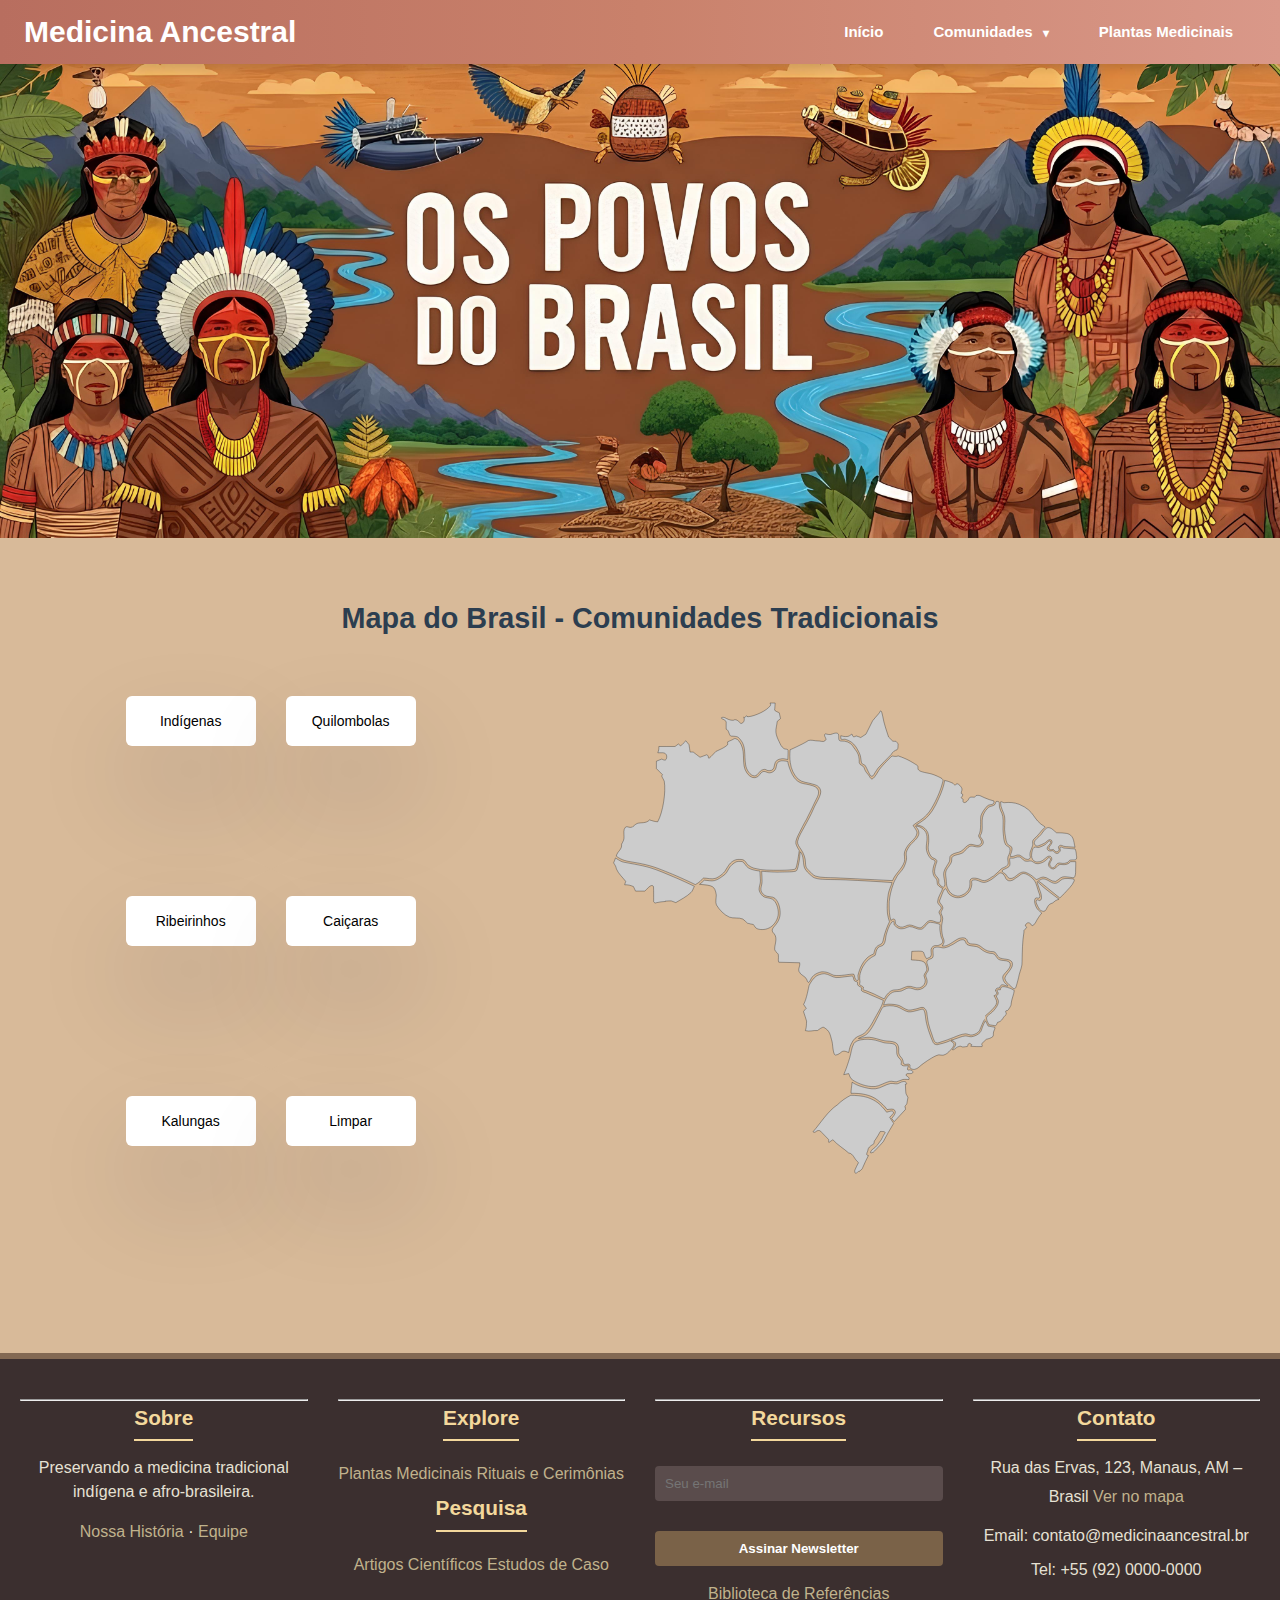
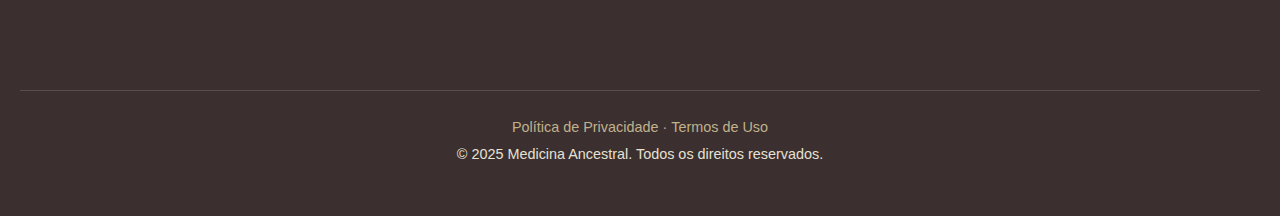
<file: index.html>
<!DOCTYPE html>
<html lang="pt-br">
<head>
    <meta charset="UTF-8">
    <meta name="viewport" content="width=device-width, initial-scale=1.0">
    <title>Brasil - Povos Originários</title>
    <link rel="stylesheet" href="header.css">
    <link rel="stylesheet" href="style.css">
    <link rel="stylesheet" href="footer.css">
    <link rel="stylesheet" href="card.css">
    <link rel="stylesheet" href="https://cdn.jsdelivr.net/npm/bootstrap-icons@1.10.5/font/bootstrap-icons.css" />
    <link href="https://unpkg.com/aos@2.3.1/dist/aos.css" rel="stylesheet" />
    <link rel="shortcut icon" type="imagex/png" href="https://cdn-icons-png.flaticon.com/512/4087/4087516.png">
</head>
<body>

   <div class="ma-container">
  <header class="ma-header">
    <div class="ma-header__logo">
      <a href="index.html">Medicina Ancestral</a>
    </div>
    <nav class="ma-header__nav" id="ma-nav">
      <ul class="ma-header__nav-list">
        <li class="ma-header__nav-item"><a href="index.html">Início</a></li>
        <li class="ma-header__nav-item ma-header__nav-item--dropdown">
          <a href="#">Comunidades <span class="dropdown-icon">▾</span></a>
          <ul class="ma-header__dropdown-menu">
            <li><a href="teste-biologia/indigenas.html">Indígenas</a></li>
            <li><a href="teste-biologia/quilombolas.html">Quilombolas</a></li>
            <li><a href="teste-biologia/ribeirinhos.html">Ribeirinhos</a></li>
            <li><a href="teste-biologia/caiçara.html">Caiçaras</a></li>
            <li><a href="teste-biologia/kalungas.html">Kalungas</a></li>
          </ul>
        </li>
        <li class="ma-header__nav-item"><a href="/teste-biologia/plantas.html">Plantas Medicinais</a></li>
      </ul>
    </nav>
    <div class="ma-header__menu-toggle" id="ma-menu-toggle">☰</div>
  </header>
</div>

  <img src="bannerIMG3.jpeg" class="banner">

  <h1 class="titulo">Mapa do Brasil - Comunidades Tradicionais</h1>
  
  <section class="mapaBtn">
  
        <div class="btns">
          <button id="indigenaButton" class="selectButton" onclick="mostrarGrupo('indigena'), mudarFundo('indigena')">Indígenas</button>
          <button id="quilombolaButton" class="selectButton" onclick="mostrarGrupo('quilombola'), mudarFundo('quilombola')">Quilombolas</button>
          <button id="ribeirinhoButton" class="selectButton" onclick="mostrarGrupo('ribeirinho'), mudarFundo('ribeirinho')">Ribeirinhos</button>
          <button id="caicaraButton" class="selectButton" onclick="mostrarGrupo('caicara'), mudarFundo('caicara')">Caiçaras</button>
          <button id="kalungaButton" class="selectButton" onclick="mostrarGrupo('kalunga'), mudarFundo('kalunga')">Kalungas</button>
          <button id='limparButton' class="selectButton" onclick="recarregar('')">Limpar</button>
        </div>
  
          <!-- SVG do mapa real do Brasil -->
        <div id="mapa" class="mapa">
          <!-- Inserido diretamente do arquivo SVG (resumido aqui) -->
          <svg id="map" class="mapaSvg" xmlns="http://www.w3.org/2000/svg" width="1vw" height="1vh" viewbox="0 0 612 639">
            <g class="model-green">
              <!-- Exemplo com alguns estados (podemos adicionar todos depois) -->
              <a id="ac"> <path id="shape_ac" class="shape" d="m 51.426219,196.79147 c 2.043929,-0.0388 4.14835,-0.49209 6.153797,-0.26733 1.482067,0.55578 2.964135,1.11155 4.446203,1.66733 5.072314,-3.11365 10.501235,-5.75058 14.855078,-9.89121 1.690821,-1.60802 1.97387,-3.30296 3.354026,-6.13945 -9.693274,-4.60021 -13.216466,-6.23665 -19.949124,-9.07072 -7.886313,-3.31969 -15.728343,-6.85138 -23.931454,-9.28515 -8.485762,-2.51763 -22.593742,-4.68461 -25.98872,-5.45031 -2.8288599,-0.63802 -7.6460086,-4.07413 -7.6460086,-4.07413 -0.3975961,1.44846 -1.0037821,2.77385 -1.88621717,4.85922 1.50689257,2.19103 2.35347917,3.56816 2.78304527,5.95956 2.0106518,4.76245 6.0400075,8.14457 9.1093745,12.19219 -0.333333,1.13333 -0.666667,2.26667 -1,3.4 3.015066,-0.21103 5.981946,0.51921 8.7,1.8 0.666667,1.46667 1.333333,2.93333 2,4.4 3.066667,0 6.133333,0 9.2,0 2.2,-2.33333 3.346435,-3.64775 5.122246,-4.90651 1.775811,-1.25876 3.316434,-0.32138 3.354608,0.8299 0.158245,4.77248 0.123146,9.11744 0.123146,14.47661 0.680577,1.18446 1.579142,1.6591 2.840434,0.95261 2.794245,-0.71452 5.693869,-0.91583 8.559566,-1.15261 l -0.104798,-0.1572 z"></path></a>
              <a id="al"> <path id="shape_al" class="shape" d="m 453.46387,177.17818 c 0.29049,-0.78832 0.95205,-1.88642 -1.08674,-2.2741 -1.84328,-0.19775 -7.57404,-1.02914 -10.51605,0.28446 -1.68548,0.75255 -2.34466,2.27573 -4.10208,3.09228 -4.41746,3.01846 -8.11775,-1.68491 -12.32575,-3.00427 -1.23213,-0.35909 -2.95429,-0.58741 -4.0963,0 -1.51768,0.78064 -1.81516,0.71019 -2.84926,1.57671 5.65758,4.10096 10.23737,8.17407 15.37059,12.24282 1.89201,1.49966 3.79987,3.17707 5.6867,4.48548 1.39908,-1.39976 3.19423,-3.10758 4.59331,-4.50733 3.16784,-3.85441 7.67462,-7.41578 9.32558,-11.89605 z"></path></a>
              <a id="ap"> <path id="shape_ap" class="shape" d="m 260.769,66.023156 c 3.8349,-4.788158 8.79324,-8.576249 12.7991,-13.224205 1.75034,-2.886256 3.43676,-4.132595 5.93865,-4.863527 1.36048,-1.366469 0.7359,-3.785632 1.10386,-5.678447 -0.76366,-0.838347 -1.35457,-2.029861 -2.22664,-2.646575 -0.99259,-0.08879 -2.12712,0.169001 -3.03839,-0.118352 -1.30495,-1.404354 -2.86845,-2.614797 -4.1339,-4.011836 -2.15241,-6.618271 -4.5275,-13.195742 -5.71384,-20.074944 -1.99173,-9.307097 -2.15055,-5.084229 -4.23803,-2.694703 -1.89331,2.261054 -3.97742,4.394485 -5.75197,6.734975 -2.17919,4.369109 -4.35839,8.738218 -6.53758,13.107327 -1.71492,1.11744 -3.42985,2.234883 -5.14477,3.352328 -1.4828,-0.470312 -2.96182,-1.251763 -4.44692,-1.533208 -4.79877,2.860083 -3.39481,-3.099681 -4.61322,-1.645561 -0.83557,0.646548 -3.16443,2.417752 -4.33214,2.171548 -2.60394,0.20477 -3.7511,-0.08068 -6.2436,-0.757161 -3.3e-4,1.040982 -0.36041,4.077489 1.15977,3.597984 1.14715,0.14345 2.47104,-0.492629 3.62131,0.0082 3.61471,1.043297 7.56377,3.356319 10.11497,7.322839 4.58458,7.718114 4.36102,8.17007 5.13813,13.923417 0.58204,4.309185 2.91437,2.859459 4.04981,4.539599 1.2544,1.856164 1.73521,3.698395 2.9847,6.021742 1.82746,3.202236 1.66695,4.37289 3.5547,4.410115 1.50738,0.02972 2.06302,-2.206341 2.97507,-3.406861 1.09428,-1.440386 1.85013,-3.122803 2.98093,-4.534694 z"></path></a>
              <a id="am"> <path id="shape_am" class="shape" d="m 85.966736,177.23229 c 1.199049,-0.9651 2.097067,-2.7261 3.353172,-3.17466 3.305207,-0.0661 7.758246,1.47554 11.389492,0.36112 3.70782,-1.13792 8.53877,-5.42599 9.4207,-6.82904 4.38755,-6.98014 5.02799,-8.65162 9.23711,-10.85562 2.40622,-1.25995 4.63756,-1.09996 8.10852,-0.80503 2.67991,0.22772 3.89841,4.02839 5.84072,5.56689 1.59248,1.2614 3.45147,2.25448 5.40357,2.81879 8.22025,2.37629 17.12739,2.07423 25.58727,2.10456 5.10856,-0.019 13.74027,-0.32558 15.28309,-1.3167 1.60111,-1.34103 3.56726,-16.80884 3.74129,-18.05051 -0.48584,-0.97818 -2.5308,-4.04833 -3.30135,-6.86727 -0.707,-2.58646 2.24806,-8.32967 3.57579,-10.88379 1.29514,-2.49141 4.30522,-8.71573 6.95306,-13.12034 1.62338,-3.54696 4.84872,-9.53017 7.39323,-15.2024 2.68904,-5.994415 5.46325,-9.236698 3.99576,-13.456964 -1.07366,-3.08766 -4.10398,-3.91473 -8.20282,-5.039217 -3.77151,-1.034686 -8.3815,-1.057561 -11.64202,-3.452932 -3.26066,-2.395478 -5.2466,-5.653555 -7.1127,-9.895583 -1.46623,-3.333053 -2.77581,-7.900294 -2.88061,-9.684285 -2.56762,-0.30482 -5.85484,-1.4376 -8.69084,0.01986 -3.88726,1.997714 -1.08178,7.288883 -5.92069,10.137036 -4.75349,2.797869 -6.74739,-1.219877 -9.87455,-0.190801 -3.12391,1.028009 -3.49067,5.763404 -7.82342,6.011231 -3.8635,0.220987 -6.34555,-2.519384 -8.06909,-4.99528 -5.45339,-7.833864 -1.11407,-18.971611 -5.45746,-27.469 -1.17847,-2.305564 -2.93591,-5.403241 -5.47072,-5.948141 -1.58797,-0.341362 -1.56698,0.39064 -3.79638,1.361051 l -4.03007,1.764383 0,1.411506 0,1.411507 -1.54343,1.323287 c -0.85747,0.705754 -3.42985,2.293698 -5.83074,3.352328 l -4.28731,2.029041 -3.172614,3.352328 c -3.515594,3.705205 -4.115818,3.969862 -4.115818,2.11726 0,-0.705754 -0.342984,-1.499726 -0.771715,-1.764383 l -0.771716,-0.529315 -3.344102,1.235068 -3.344102,1.235068 -3.344102,-2.558356 -3.344101,-2.558355 -1.543432,0 -1.543431,0 -0.514478,-3.616986 -0.514477,-3.616985 -1.543431,-1.940822 -1.543432,-1.940821 -2.572386,2.558356 -2.572386,2.558355 -1.114701,-0.970411 -1.1147,-0.97041 -1.629178,1.235068 -1.629178,1.235068 -7.974396,0 -7.974397,0 0,1.676164 c 0,0.970411 -0.257238,2.293698 -0.514477,3.087671 l -0.514477,1.411506 3.344102,0 c 3.432227,-0.287339 5.765931,1.085744 5.40201,4.499177 -0.449673,3.816457 -2.555383,2.831759 -4.801787,1.676164 -1.772088,0.705753 -3.544176,1.411507 -5.316264,2.11726 l 0,3.616985 0,3.616986 3.001117,2.999451 3.001117,2.999452 c -1.279263,1.388133 -0.381312,2.182174 0.428731,3.793424 l 1.286193,2.558355 c 1.796303,10.638115 -1.239304,30.646811 -6.430965,39.963281 -2.936421,-0.11653 -5.096036,-0.97162 -8.060143,-1.85261 -3.322682,3.82376 -8.668819,2.2321 -12.144213,3.53164 -1.750321,0.70001 -4.49055,3.43768 -4.49055,3.43768 -3.603215,1.45275 -5.181181,-1.38313 -6.919407,0.13356 -2.410594,2.10337 -1.48372,6.4061 -1.48372,9.48233 0.156812,3.08526 -1.019949,4.69688 -2.4008937,7.23397 0.5915266,5.53869 -3.8355555,6.47183 -5.2853015,11.76766 5.6456029,4.333 10.4135992,4.97732 16.6676682,5.99276 18.08602,2.93656 25.075134,6.33284 35.495774,10.50958 8.680602,3.47931 21.764427,9.54469 25.583782,11.51503 1.926577,-0.85389 3.289365,-2.05004 4.795403,-3.26223 z"></path></a>
              <a id="ba"> <path id="shape_ba" class="shape" d="m 396.7483,280.14568 c 0.71501,-2.34867 2.32435,-8.20598 2.77544,-10.88304 1.06631,-4.36755 3.22976,-8.56454 2.89307,-13.15018 0.24433,-9.74093 0.23297,-19.53715 1.88542,-29.15165 -1.15228,-2.73068 4.27262,-3.15317 1.98097,-5.4068 -1.73917,-0.58345 0.40641,-3.0821 1.62874,-3.43559 1.53619,-0.44426 2.9396,0.42062 4.0554,2.55291 1.73062,0.80718 2.10721,-1.34658 3.44153,-2.3963 1.76038,-3.59872 4.5629,-7.82465 6.35375,-9.78217 -2.85539,-2.53678 -4.39697,-3.48364 -5.47699,-5.95478 -1.15551,-2.64388 -2.51321,-6.38726 -0.69554,-8.62811 0.8232,-1.01486 3.09325,0.53899 3.88851,-0.49791 1.1238,-1.46527 -0.15589,-3.75867 -0.74511,-5.48947 -1.13553,-3.33554 -2.18056,-8.25892 -3.93647,-11.01495 -1.1871,-1.86324 -2.8669,-3.41295 -4.68577,-4.65245 -1.85469,-1.26391 -3.96204,-2.60677 -6.16293,-2.71187 -2.38216,-0.11376 -4.32187,2.50569 -6.51221,3.70588 -2.22637,1.21993 -3.59855,3.30495 -6.73716,3.55179 -2.5361,0.19943 -4.2372,-1.37704 -4.99484,-3.97769 -1.27754,-2.23433 -2.44172,-3.74646 -4.4687,-3.83434 -1.22531,-0.0531 -2.13234,1.21325 -3.13497,1.91584 -1.84821,1.29512 -3.35747,3.05441 -5.28854,4.22383 -2.25784,1.3673 -4.62557,2.88087 -7.24986,3.19641 -4.15038,0.49906 -7.72576,-3.98224 -11.99836,-2.01778 -1.36462,0.62742 -0.32681,2.83249 -0.58534,4.30555 -0.33094,1.88625 -0.65365,3.87203 -1.6678,5.49956 -1.355,2.17451 -3.19835,4.27941 -5.45026,5.51555 -2.29861,1.26176 -5.1901,2.01727 -7.79672,1.71113 -2.61965,-0.30767 -5.09356,-1.52312 -7.08001,-3.18076 -1.74634,-1.45727 -2.82984,-5.60291 -3.86531,-5.62313 -1.87079,-0.0365 -3.74146,7.10626 -5.89576,11.98985 -0.63247,1.43375 3.11949,4.1232 3.31557,6.66498 0.12788,1.65771 -1.66882,3.00996 -1.75071,4.67058 -0.10329,2.09443 1.48709,2.87468 1.61775,6.07936 0.0931,2.28225 -0.95868,4.37663 -1.04047,6.60343 -0.12668,3.44858 0.0489,6.69098 0.85673,10.31719 0.72509,3.2546 3.17304,5.19269 -0.24445,10.0002 5.13924,1.05891 11.15958,-5.0548 16.30713,-7.39931 2.60854,-0.70728 4.8401,-1.06363 6.82943,0.0373 1.54993,0.85775 1.35847,3.49706 2.83011,4.48183 2.27406,1.5217 5.47244,0.63594 8.09762,1.41941 5.655,1.68766 6.77439,7.11151 16.25437,6.99917 2.75517,-0.0327 3.16261,4.36921 5.5539,5.73076 3.11222,2.36598 11.11558,0.63149 12.80505,4.85243 2.29565,5.73537 -7.71302,12.19482 -7.12466,15.98706 0.43899,2.82945 3.71881,5.52173 6.1833,7.75474 0.97504,0.88346 2.13673,2.26039 3.46556,2.05997 0.51461,-0.0776 0.78079,-0.71097 1.04711,-1.15809 0.26778,-0.44957 0.52248,-1.48034 0.52248,-1.48034 z"></path></a>
              <a id="ce"> <path id="shape_ce" class="shape" d="m 410.49252,153.37689 c -1.37326,-4.50502 1.41792,-7.68879 2.30887,-11.49361 0.52772,-2.25364 -1.24337,-4.03731 1.79716,-6.70722 2.33781,-2.05285 3.28256,-3.28881 4.83648,-5.01463 1.23678,-1.37361 2.3792,-2.82933 3.5669,-4.24558 0.62388,-0.74392 2.94231,-1.62112 1.86963,-2.23341 -12.56793,-7.17383 -9.21188,-15.43258 -25.23955,-22.07066 -4.4412,-1.839383 -10.07521,-2.223242 -14.32531,-1.659474 -0.6422,0.595794 -3.97137,-1.822914 -4.03961,-0.632221 -0.32937,5.746695 3.30353,9.618705 4.03221,14.621765 0.79541,5.46128 -0.76186,11.14433 0.33409,16.55331 0.83879,4.13983 0.7925,10.45934 4.696,11.76959 5.40645,1.81473 -0.78433,9.77211 0.76432,10.6075 3.65369,0.53702 5.60978,-2.21188 8.60496,-1.40223 2.48506,0.67176 5.50605,4.68994 8.40771,4.32035 1.12222,-0.14294 2.71599,-1.33134 2.38612,-2.41348 z"></path></a>
              <a id="es"> <path id="shape_es" class="shape" d="m 378.36793,315.90595 c 0.97738,-0.2519 1.91685,-0.5871 2.74917,-1.1577 0.9434,-0.46306 1.38603,-1.48549 2.0905,-2.21544 0.77555,-1.13012 1.35721,-2.41046 2.45475,-3.29106 0.41373,-0.40299 0.82744,-0.80597 1.24116,-1.20895 0.39424,-1.17102 -1.80739,-3.53766 0.22738,-3.67637 0.94553,0.27061 1.3906,-0.44046 1.89196,-1.06085 1.04255,-1.09399 1.53763,-2.54565 2.31159,-3.81513 0.40861,-0.78315 0.25755,-1.73225 0.42901,-2.58572 0.39907,-3.72064 2.58716,-8.56152 2.98624,-12.28216 -2.12173,-1.46667 -4.32303,-2.5334 -6.7949,-3.08718 -1.96951,-0.44123 -4.23818,-1.26826 -5.87649,-0.19259 -0.7789,0.51141 -0.68443,1.73333 -1.02664,2.6 -0.88976,0 -2.52282,-0.48189 -3.05262,0.37341 -0.49196,0.7942 0.036,0.89693 1.00663,2.60424 -0.25409,1.47236 -0.42599,2.26436 -2.01336,3.15012 0.5256,1.34392 2.28431,3.73075 2.15185,5.77435 -0.1992,3.07336 -2.40677,5.77578 -4.3317,8.21866 -1.80788,2.29435 -5.19579,4.23722 -6.60309,5.82393 -1.20027,1.35327 -0.59023,2.84706 -0.24628,4.21329 0.35919,1.42677 0.93786,1.71742 1.8705,4.15836 3.46069,0.49466 4.38495,0.704 6.42374,1.08052 1.56428,-1.42029 1.14909,-1.81741 2.1106,-3.42373 z"></path></a>
              <a id="go">
                  <path id="shape_go" class="shape" d="m 269.0819,289.24096 c 5.738,-7.05714 7.80891,-4.46138 12.76452,-5.70805 2.18459,-0.57774 5.99743,-2.6334 8.22458,-3.01548 4.18366,-0.71773 7.39291,2.48104 11.49956,1.407 1.73553,-0.4539 3.35988,-1.45036 4.40308,-2.90976 0.90273,-1.26289 1.33782,-3.10464 1.30043,-4.65655 -0.0386,-1.60161 -1.31311,-2.75932 -1.25493,-4.36034 0.0861,-2.36835 3.10304,-4.18823 2.79367,-6.53786 -1.09775,-8.33734 -3.45726,-8.18185 -15.25453,-8.94765 0.18357,-2.79161 0.25221,-5.59013 0.42869,-8.38082 15.89865,-0.75036 9.37733,0.22081 14.57686,7.23397 1.25761,-0.58813 2.51522,-1.17626 3.77283,-1.76438 2.14339,-2.23638 -0.72409,-6.80589 1.28044,-9.1393 2.83573,-3.30098 4.87603,-1.29564 7.09782,-2.44756 1.21484,-0.62985 2.8101,-1.13478 3.33025,-2.40047 0.5658,-1.37677 0.2299,-2.82343 -0.73963,-4.40381 -0.75589,-1.81131 -0.79154,-2.84363 -1.27192,-5.43394 -1.28044,-6.90435 0.66339,-7.95603 -0.92629,-8.38568 -2.70024,-0.72981 -4.63886,-1.52718 -8.68379,-1.83668 -3.65156,-0.2794 -5.35468,6.02489 -9.04636,6.82403 -3.88901,0.84186 -7.68001,-2.87624 -11.64978,-2.60401 -1.64011,0.11247 -3.14507,1.38518 -4.62119,1.7228 -1.86238,0.42597 -3.71811,0.67024 -5.46201,0.14489 -1.81995,-0.54826 -3.20804,-1.93629 -4.66817,-3.27469 -0.96307,-0.88278 0.52987,-5.50419 -2.60562,-3.0065 -2.95363,2.91716 -5.06396,10.70683 -5.78331,13.62768 -0.26339,1.67637 -0.48094,6.2902 -2.33541,8.61818 -1.28773,1.61654 -4.11209,1.36083 -5.47039,2.91855 -1.7448,2.00097 -2.01435,5.00184 -2.75748,7.47198 -2.11261,0.9894 -4.61742,2.48122 -6.54738,4.21754 -2.13712,1.92268 -4.00352,4.20958 -5.408,6.71785 -1.55109,2.77009 -2.83174,6.21781 -3.204,8.96927 -0.28786,2.12762 -0.082,4.40747 0.20395,6.3522 -1.10275,3.92974 0.54619,2.49978 3.43888,5.11745 0.0635,0.96046 -0.98628,2.36869 -0.004,2.60663 4.48248,1.57767 7.04463,2.59192 10.43254,4.05614 3.24829,1.58453 6.59023,3.36293 9.90671,4.80071 0.76107,-1.11556 1.32811,-2.32334 2.23938,-3.59334 z" />
              </a>
              <a id="ma"> <path id="shape_ma" class="shape" d="m 325.54664,168.10519 c 1.13397,-4.23882 3.85117,-6.75275 5.52766,-10.55434 0.60474,-2.32057 -0.214,-5.03098 1.43275,-5.87078 4.03248,-2.98188 6.80244,-2.17467 9.86537,-3.95531 3.03686,-1.76548 4.96398,-5.31222 8.24779,-6.55964 3.49622,-1.3281 7.91843,3.01591 11.20346,-0.60763 2.74103,-2.56399 -3.12201,-6.97387 -2.06711,-8.55256 3.1262,-4.67847 1.16327,-16.60461 2.33127,-19.64631 1.23507,-3.21629 3.68826,-6.57413 6.26256,-9.27333 1.84684,-1.93645 7.04758,-0.0247 6.43265,-4.802794 -3.07562,-0.94921 -6.38671,-1.656278 -9.38594,-3.216143 -2.33229,-0.902907 -4.46202,-2.716859 -7.09213,-2.28071 -1.9246,-0.594415 -1.6353,2.663168 -3.74844,1.740667 -1.73522,0.068 -3.71245,-0.557527 -4.43845,1.501322 -2.10132,4.374668 -6.43538,5.213598 -5.76586,1.460223 0.75011,-2.038948 -3.18895,-1.284628 -1.15412,-3.306771 1.12436,-1.504586 1.35376,-2.771109 -0.64704,-3.444444 0.007,-1.820306 1.69098,-3.915394 0.27288,-5.619897 -0.88823,-1.450265 -3.768,-5.142531 -5.41188,-3.123228 -1.08813,1.897358 -2.21634,-0.890671 -3.64917,-1.451452 -3.51121,-1.374216 -3.28289,-1.443441 -7.47914,-2.418729 -0.50748,3.364722 -1.12014,5.493937 -1.97565,8.157813 -1.09177,3.399573 -2.51379,6.690977 -4.01186,9.932098 -1.83062,3.960615 -3.62705,7.981655 -6.06805,11.598165 -1.89546,2.80824 -4.07199,5.47155 -6.59001,7.73839 -2.71237,2.44181 -6.45719,4.4168 -9.03308,6.18692 2.06303,0.51698 4.81429,0.97201 6.77487,2.33629 1.85089,1.28797 3.38994,3.16266 4.28936,5.22983 0.99467,2.28602 0.89991,4.92084 0.99777,7.41177 0.13064,3.32457 -1.00326,6.28377 -0.42835,9.35042 0.47746,2.54684 1.48443,5.11959 3.14435,7.10933 1.3245,1.58766 4.33864,1.57556 5.13102,3.48529 0.50567,1.21872 -0.3153,2.41162 -0.73795,3.889 -0.83255,2.91029 -1.8499,6.05101 -1.18248,9.0035 0.52571,2.32538 3.14155,3.73894 3.89122,6.00214 0.4113,1.24162 -0.37945,2.77058 0.253,3.91555 0.81528,1.4759 3.06478,3.5911 4.53063,3.47855 3.25167,-1.45242 -0.95782,-10.22315 0.2781,-14.8432 z"></path></a>
              <a id="mt"> <path id="shape_mt" class="shape" d="m 209.85936,266.5957 c 3.49378,0.53305 6.5571,3.73946 10.07243,3.31091 6.27014,0.34151 15.63099,-2.14796 17.20752,-1.17707 1.00296,1.73061 0.46134,5.01326 2.5549,5.6948 2.67093,1.55937 1.18782,-3.26333 1.36915,-4.69435 0.62851,-2.4079 1.7785,-6.45573 3.31388,-9.40312 1.39009,-2.66848 3.06399,-5.27766 5.25697,-7.33775 1.90841,-1.79277 3.60883,-3.00448 6.6587,-4.16724 1.01987,-0.38883 0.42752,-7.58699 6.4794,-9.27216 2.89832,-1.34081 2.74318,-3.15542 3.32844,-5.27821 1.0941,-6.03339 3.35857,-11.71813 5.93524,-17.25236 -0.65351,-2.89469 -1.82476,-5.58498 -2.02558,-8.47737 -0.43538,-6.27074 -0.17074,-12.50962 0.8746,-18.70793 0.64035,-3.79709 2.57837,-7.65982 3.69847,-11.28307 -6.11289,-0.51248 -13.68189,-1.00707 -21.63269,-1.4603 -7.9508,-0.45323 -16.28341,-0.86511 -23.92352,-1.21219 -7.64012,-0.34708 -14.23942,-0.28105 -19.42024,-0.47507 -5.18082,-0.19403 -7.06415,-0.28388 -10.73518,-1.33881 -1.82469,-0.52436 -3.06537,-1.84622 -4.65445,-3.2827 -1.99491,-1.80333 -3.67545,-3.17556 -5.03567,-5.49536 -1.54465,-2.63434 -1.41355,-5.12141 -1.90946,-9.16175 -0.34196,-2.78616 -1.0169,-6.22955 -2.95396,-7.90574 -0.39583,2.2169 -0.43955,6.30315 -1.03312,9.08226 -0.68012,3.18435 -1.42682,8.58964 -2.80249,9.65226 -1.38211,1.28578 -10.76597,1.01504 -16.17312,1.2379 -6.07136,0.25023 -16.31167,-0.74912 -17.89582,-0.78606 0.26407,3.32157 0.33965,6.69406 0.39028,10.31591 0.0394,2.8152 -1.61306,5.73631 -1.02919,8.49056 0.44048,2.07788 1.79876,3.4402 3.479,4.73957 2.85131,2.20499 7.73313,0.63733 10.32912,3.13788 3.95226,3.80695 5.40273,10.74477 4.90221,16.20945 -1.15554,11.14188 -12.01168,12.79376 -5.72733,18.57716 3.82573,4.9554 -0.1759,11.29489 0.52191,15.75581 0.43397,2.30386 4.3241,3.27266 3.60134,6.04113 0.24653,1.92397 -0.49482,4.81115 0.3598,6.14221 6.85409,0.17341 13.70818,0.34681 20.56227,0.52021 0.77987,2.999 -1.69713,5.65045 -0.81475,8.27948 1.74932,4.54268 6.42763,4.32916 7.99561,8.63303 0.63117,3.38778 1.95337,2.67162 3.3504,0.0821 2.38972,-5.37258 6.53404,-6.68843 9.23941,-7.64115 2.54003,-0.80959 4.21409,-0.40893 6.28552,-0.0929 z"></path></a>
              <a id="ms"> <path id="shape_ms" class="shape" d="m 215.67236,335.104 c 0.62652,2.69297 0.80879,11.82233 3.03708,13.03775 7.2336,-0.99637 4.95537,-6.5452 13.20226,-2.51297 1.05732,-4.34407 1.20806,-5.72127 2.44472,-8.34159 0.98037,-2.07728 2.17261,-4.15524 3.87284,-5.69972 2.55591,-2.32179 6.37629,-2.83487 9.08651,-4.97452 1.73754,-1.37174 3.13512,-3.14829 4.45411,-4.92621 2.17287,-2.92891 3.04404,-4.57267 5.63855,-9.3758 2.59451,-4.80313 4.99914,-8.55852 6.88199,-12.68748 0.77236,-1.69373 1.13522,-3.29844 1.7337,-5.30863 -6.13992,-2.75355 -13.18855,-5.62998 -16.15794,-7.08836 -2.13509,-1.01069 -4.09573,-1.09848 -5.25683,-2.49201 -0.80513,-0.96631 1.07519,-2.79664 -0.69745,-3.4367 -1.36032,-0.49118 -3.7665,-1.83089 -3.29639,-3.44234 0.81018,-2.61565 -2.36246,-1.56903 -3.27156,-3.07405 -0.61435,-1.01707 -0.74951,-4.66026 -1.93081,-4.52935 -6.84967,0.75908 -12.46432,1.76908 -15.80513,1.62815 -3.95692,-0.32485 -7.33897,-3.53384 -11.30298,-3.75595 -2.18739,-0.12256 -4.16633,0.58219 -6.42962,1.36286 -2.99202,1.03199 -6.98146,6.0135 -8.85255,10.28454 -0.61856,1.85544 -2.14561,12.59856 -5.36109,18.49732 0.85746,1.29388 1.71492,2.58777 2.57238,3.88165 -0.81957,1.08663 -2.22464,2.04782 -2.67306,3.21397 0.97546,3.12462 2.1644,6.21915 3.00727,9.36245 -0.24612,3.81344 0.0512,5.64047 -1.19167,9.30686 4.34941,1.26963 7.46571,-0.40941 11.96819,-0.0833 0.89986,-0.66632 4.9804,-3.95962 6.14124,-3.14951 6.37353,3.87286 6.0294,6.70349 8.18624,14.30294"></path></a>
              <a id="mg"> <path id="shape_mg" class="shape" d="m 366.03943,309.83247 c 1.98769,-2.38743 4.89385,-3.81651 6.9863,-6.43444 1.81091,-2.26569 4.21981,-4.18486 4.39741,-7.07989 0.13453,-2.19288 -1.53622,-4.80922 -2.6712,-6.56061 2.6665,-0.80073 4.01571,-3.02441 1.48711,-4.57197 0.20128,-1.99946 1.09446,-3.55064 3.90956,-3.02944 1.49968,-3.73979 2.37497,-3.34247 4.42934,-2.9878 1.61713,0.49239 3.59842,1.36354 3.92352,0.91904 0.3251,-0.44454 -1.39778,-1.42109 -2.44335,-2.36016 -1.59437,-1.432 -2.77757,-3.98175 -2.63865,-6.46266 0.18181,-3.24693 9.04768,-8.36395 7.22657,-13.25227 -1.46588,-3.9348 -7.95227,-1.96742 -11.37768,-4.09103 -2.29938,-1.42552 -3.05014,-5.52065 -5.85625,-5.61939 -9.26595,-0.32603 -11.39621,-5.90751 -15.60316,-6.80987 -4.20696,-0.90236 -7.11895,-0.55997 -9.55306,-2.19656 -1.37556,-0.92489 -1.3548,-3.88369 -3.06656,-4.38176 -4.24572,-1.2354 -8.15181,3.42955 -12.24973,5.09072 -2.17961,0.88355 -1.42218,1.34648 -6.56175,2.59343 -1.7333,0.42053 -3.32435,-0.23408 -5.41794,-0.54861 -1.44684,-0.21736 -4.42782,-0.18526 -5.32944,0.78806 -2.29793,2.40703 1.37845,8.95934 -2.41712,10.44655 -3.47945,0.92574 -4.12288,1.74319 -4.41497,3.67715 -0.17292,1.14495 1.88674,4.64334 1.61355,7.14682 -0.23903,2.19045 -2.50535,3.37279 -2.66494,5.57046 -0.12064,1.6613 0.99899,2.5533 1.28916,5.07726 0.31446,2.73525 -0.90037,4.95018 -2.49232,6.35862 -2.36718,2.09429 -5.82764,3.29106 -8.90871,2.58633 -1.77117,-0.40512 -4.56712,-1.89432 -7.18438,-1.51861 -2.20114,0.31597 -4.77083,2.34579 -6.89894,2.99078 -2.61369,0.79216 -5.96762,0.0121 -8.41406,1.22615 -2.6093,1.29483 -4.72959,3.7538 -6.28143,6.21893 -1.09963,1.74677 -1.55538,2.81916 -2.53049,6.37357 2.14345,-0.62571 3.06272,-0.86702 4.63816,-0.92528 3.53343,-0.13065 8.16767,0.40476 10.52741,1.30131 2.70858,1.02908 6.14511,3.94174 8.99918,4.44143 2.4191,0.42353 5.11453,-0.6687 7.54148,-1.04469 2.56877,-0.39796 5.56129,-2.40623 7.88108,-1.23341 3.14767,2.61375 2.72808,4.78199 3.29308,8.25105 0.29373,1.78391 0.73161,5.47675 1.16591,7.23025 0.4343,1.7535 0.92659,3.47643 1.45227,5.13806 0.52568,1.66164 1.08474,3.26198 1.65259,4.7703 1.14572,3.04345 2.12994,7.80369 4.02198,8.88825 2.04246,1.17078 4.61128,-0.67552 6.9533,-1.23819 2.08441,-0.50078 6.29226,-2.15947 10.71511,-3.85239 4.54714,-1.84752 7.60381,-3.22523 11.48679,-3.49439 2.19751,-0.15233 4.43676,1.56035 6.59897,1.13948 2.89869,-0.56422 6.3632,-2.42159 7.2045,-4.20303 1.67082,-3.5379 3.76474,-9.60567 5.18727,-11.15764"></path></a>
              <a id="pa"> <path id="shape_pa" class="shape" d="m 286.69466,158.05116 c 0.96048,-3.183 -0.736,-6.80596 0.28828,-9.9701 1.28047,-3.95552 4.11144,-7.58331 7.01624,-10.32348 2.40459,-2.26831 4.90523,-4.91945 5.07399,-8.09722 0.14854,-2.79687 -4.30544,-7.06671 -3.68601,-7.5567 3.0455,-2.40908 9.4202,-5.94995 13.15555,-9.99148 3.6103,-3.90623 6.20631,-8.68389 8.61482,-13.421367 2.89303,-5.6905 5.56767,-12.503043 6.92342,-17.850674 0.74204,-2.926881 1.52128,-3.891378 -2.86329,-5.904282 -2.56986,-1.179791 -5.94015,-3.082689 -12.36549,-4.228621 -13.51053,-2.391387 -6.41979,-5.497379 -9.99177,-7.729821 -5.74644,-3.59145 -9.09921,-5.826368 -18.23217,-9.005728 -2.15211,0.865559 -4.15606,0.358453 -6.03691,0.10815 -3.82363,3.446277 -11.39704,11.34998 -13.19111,14.404201 -7.6488,13.021314 -7.1472,7.425659 -10.77217,3.294924 -1.63972,-1.868495 -2.64369,-3.304413 -3.46731,-6.105445 -1.35808,-3.229745 -3.96488,-1.725413 -4.8106,-5.033126 0.13801,-9.621923 -2.74945,-10.645502 -6.60589,-16.650464 -2.19934,-3.424662 -6.90367,-4.917027 -11.3286,-4.617053 -3.36082,-0.06275 -1.80358,-4.103648 -2.46238,-6.352032 -0.74638,-2.389069 -4.16182,-1.344016 -6.05663,-0.65209 -2.26763,1.13395 -4.59032,0.440952 -6.90881,-0.111973 -2.52079,1.958231 2.43659,5.045631 -0.0948,6.638611 -1.86774,1.973384 -4.95597,0.09028 -7.3702,0.336849 -3.08528,0.01217 -6.35577,-1.289821 -9.31156,-0.359023 -2.00233,1.788998 -15.40637,8.098012 -17.86013,9.078435 -0.33697,4.890314 -0.40551,8.121748 0.16806,12.585907 0.82326,6.407592 3.72736,12.519776 7.90611,16.334595 3.49247,3.18829 9.91736,3.40027 13.42605,4.633961 2.27241,0.799001 6.74414,0.965241 8.4067,5.950445 1.54257,4.625454 -4.48071,12.622621 -7.04934,18.861651 -2.34759,5.70215 -5.6098,11.39779 -8.60112,17.01565 -2.99132,5.61786 -5.58861,9.19749 -6.85264,14.58848 -0.61038,2.60321 1.78879,5.63443 3.57528,8.33369 2.21297,3.34363 4.18393,7.93805 4.17874,12.95668 0.15312,4.51962 1.16083,5.20063 3.27655,7.36097 2.36877,2.41872 3.98568,4.62226 6.88696,5.64687 4.65617,1.64437 13.45668,1.33188 19.78235,1.62482 6.32568,0.29293 12.65669,0.5925 18.94185,0.89582 6.28515,0.30332 12.52444,0.6104 18.66666,0.91838 6.14221,0.30797 12.18736,0.61684 18.08421,0.92373 1.73292,-5.91558 9.44448,-11.56407 11.54711,-18.53214 z"></path></a>
              <a id="pb"> <path id="shape_pb" class="shape" d="m 435.46824,161.79394 c 0.65739,-0.73516 1.07303,-1.80029 1.97217,-2.20548 2.0088,-0.90524 4.46314,0.4591 6.60993,-0.0369 1.57348,-0.36354 3.75635,-0.6053 4.36558,-2.10091 0.51702,-1.26924 2.82492,-1.23439 4.28731,-1.19248 1.25048,-0.0523 2.29431,0.003 2.91741,-0.78802 0.98953,-1.25694 0.18214,-3.19857 0.12889,-4.79739 -0.0386,-1.15931 -0.58704,-4.25305 -1.20857,-5.23243 -6.00145,-0.38968 -5.99459,-0.46153 -11.09039,-0.851 -1.08612,-0.58812 -2.4624,-1.42422 -3.52352,-0.79211 -1.01054,0.60198 0.49904,2.46362 0,3.52876 -0.5712,1.21916 -1.75887,2.51662 -3.10347,2.58498 -1.61996,0.0824 -3.06381,-1.8957 -4.0356,-2.71908 -1.45584,0.12447 -3.20042,0.63419 -4.49199,-0.12447 -0.67682,-0.39756 -1.15483,-1.24077 -1.20322,-2.02422 -0.1606,-2.60036 5.11782,-5.46716 3.13655,-7.15897 -1.61282,-1.37719 -3.48887,2.42832 -5.35575,3.43459 -1.91683,1.03319 -3.83588,2.21652 -5.96885,2.65485 -1.53499,0.31544 -3.34699,-0.85106 -4.70078,-0.0618 -1.0562,0.61577 -1.48907,2.02417 -1.76484,3.21525 -0.65131,2.8131 -1.30395,6.32669 0.40662,8.653 1.33064,1.80962 2.76066,2.90313 6.33074,2.30863 2.50944,-0.41788 3.89965,-1.5985 6.58421,-3.85948 1.47824,-1.42636 3.14028,-2.07873 4.62493,-1.44319 0.89568,0.38342 1.21031,1.35593 1.29598,2.61988 0.0929,1.3707 -2.34295,3.38993 -2.04408,5.24118 0.23406,1.44981 1.28661,2.93117 2.81116,3.39234 1.19484,-0.003 2.67685,-1.30563 3.01958,-2.24549 z"></path></a>
              <a id="pr"> <path id="shape_pr" class="shape" d="m 258.03551,378.95631 c 4.31029,-0.45585 9.25404,-3.89252 14.04739,-5.00703 2.46193,-0.57242 4.66331,0.69344 6.96337,0.35923 2.17501,-0.31604 4.04967,-1.82771 6.21582,-2.19969 1.91305,-0.32853 4.54939,-3e-5 5.82316,-3e-5 1.38104,-2.74255 -3.49097,-3.17463 -2.75505,-4.89689 0.88208,-2.06431 5.2776,0.19632 6.5241,-1.67068 0.34834,-0.52174 0.40079,-0.9668 -0.26773,-1.86289 -0.60774,-0.92323 -1.56,-0.774 -2.40263,-0.9547 -0.71134,-0.15255 -1.72622,0.47173 -2.18039,-0.0966 -0.86776,-1.08587 0.49247,-2.73605 0.73871,-4.10408 -2.45806,0 -4.84941,0.77734 -6.59715,-0.57079 -2.08604,-1.60908 1.88536,-2.74417 -2.78155,-7.01206 -1.70332,-1.91028 -2.43449,-4.50619 -2.13744,-6.98311 -0.10204,-2.78642 -0.004,-5.04655 -2.33085,-6.42397 -2.71703,-1.49686 -6.89649,-0.81036 -10.27647,-1.57556 -2.90932,-0.65865 -5.88557,-2.07685 -8.56707,-2.58589 -4.90733,-0.93157 -9.2481,-1.25017 -14.13938,-0.23773 -2.28712,0.47341 -5.57588,1.34239 -6.86956,3.61292 -2.50649,4.39913 -2.51066,8.96923 -4.08312,14.06505 -1.34584,4.36139 -3.17205,10.14306 -4.55925,13.27986 -0.4273,1.0844 -0.85459,2.16879 -1.28189,3.25319 1.6006,-0.35288 3.20119,-0.70575 4.80179,-1.05863 1.37647,2.2244 0.97019,4.43524 4.18228,6.46834 5.66008,3.58256 13.60998,6.59788 20.63988,6.26328 z"></path></a>
              <a id="pe"> <path id="shape_pe" class="shape" d="m 441.9826,173.10391 c 2.36676,-0.70977 4.58715,-0.13527 7.22191,0.13138 1.82638,0.18483 3.44025,0.87342 4.41808,0.23325 1.00624,-0.65877 1.63869,-4.51633 1.41834,-6.31378 0.0595,-3.34539 0.21633,-6.20496 0.15389,-9.22199 -1.73161,0 -3.46321,0 -5.19482,0 -0.54521,0.77482 -1.3153,1.48135 -2.16966,1.94193 -1.10574,0.5961 -2.3991,0.78957 -3.64305,0.96443 -1.73074,0.24329 -3.59216,-0.46872 -5.24218,0.10758 -2.19267,0.76583 -1.94183,2.81779 -5.54043,4.22519 -2.04335,-0.2539 -2.45818,-0.42452 -3.34444,-1.21233 -0.956,-0.84979 -1.55304,-1.59561 -1.72159,-3.42942 0.2967,-1.83175 1.09129,-3.04116 2.01034,-4.62397 -0.37066,-2.15268 -1.6376,-2.3687 -2.34872,-1.43263 -3.06771,3.52234 -5.81468,4.79938 -9.80446,5.49254 -3.67278,0.6381 -5.45493,-3.31495 -7.97288,-2.75408 -7.44533,1.65844 -6.67752,-2.83728 -10.27057,-3.86914 -3.15212,-0.77802 -5.03805,1.98704 -8.53566,1.1163 -2.65553,-0.6611 0.0134,5.24326 -1.27421,7.49682 -0.84237,1.47427 -1.81076,1.77483 -4.15158,2.95161 -1.29847,0.65276 -3.05831,0.95663 -3.13529,2.23844 -0.091,1.51555 2.29776,1.99001 3.36363,3.07127 1.273,1.29138 1.98102,3.53737 3.61016,4.06947 4.89624,1.5992 8.71339,-6.05409 13.73053,-6.17679 2.60291,-0.0637 5.00739,1.56698 7.27159,2.85251 2.13919,1.21455 4.21629,3.73116 5.83486,4.51839 1.78404,-0.50316 4.35199,-2.38062 6.52333,-2.43443 4.34574,-0.10769 7.64389,4.75741 12.03796,4.32411 2.42901,-0.92385 4.30578,-3.53218 6.75492,-4.26666 z"></path></a>
              <a id="pi"> <path id="shape_pi" class="shape" d="m 342.86666,191.0427 c 1.71157,-0.76053 3.72216,-1.64622 5.08494,-3.157 1.45907,-1.61755 2.60356,-3.66178 3.00814,-5.62005 0.73993,-3.58142 -0.70047,-5.49338 1.00819,-7.22229 1.22486,-1.23938 3.4035,-0.87239 5.16844,-0.78369 3.00159,0.15087 5.61418,2.68076 8.59973,2.33615 3.141,-0.36257 5.87335,-3.26492 8.83816,-4.66384 5.90432,-5.31311 4.76125,-4.19589 6.80894,-6.44034 1.59387,-1.74702 5.51619,-2.01461 6.87422,-4.36474 1.33942,-2.31791 -0.65227,-5.05496 0.34423,-8.02387 1.23526,-2.46056 2.65663,-5.77513 1.6777,-8.48797 -0.57701,-1.59901 -3.06556,-1.7705 -3.95572,-3.21874 -1.98466,-3.22896 -1.96609,-7.34702 -2.42002,-11.10986 -0.67003,-5.55422 0.3916,-11.24415 -0.43018,-16.77795 -0.64587,-4.34923 -4.03259,-6.99132 -3.50843,-12.71565 0.10022,-1.094478 0.19783,-1.779789 -2.16065,-2.23737 -1.45908,-0.143546 -1.40169,2.23455 -2.04818,3.18981 -2.71209,2.20372 -4.44852,1.29913 -6.19009,2.73226 -2.41369,1.98621 -4.22325,4.78066 -5.36732,7.68962 -2.47138,6.28383 0.82915,14.88422 -2.82753,20.05875 -1.27568,1.80518 6.66294,5.91192 0.7688,10.36343 -3.89092,2.46893 -7.83077,-1.08747 -11.30576,0.37541 -2.7318,1.15002 -4.12988,4.50372 -6.59477,6.1493 -3.57761,2.38843 -11.71491,1.76833 -11.01893,6.561 0.67283,4.63325 -4.93668,7.88965 -5.80067,12.35718 -0.46621,2.41064 0.17994,4.91032 0.41825,7.35403 0.26356,2.70273 0.0503,5.5726 1.11751,8.06964 1.16199,2.71873 2.78446,5.3586 5.50949,6.95133 3.4523,1.41612 5.45178,1.94566 8.40151,0.63545 z"></path></a>
              <a id="rj"> <path id="shape_rj" class="shape" d="m 363.1,338.2328 c -0.0989,-0.51798 -0.82693,-1.16771 -0.15989,-1.52532 1.41996,-1.35823 2.83993,-2.71645 4.25989,-4.07468 2.2642,-0.71602 4.79084,-1.08547 6.54236,-2.83667 0.8029,-1.10993 0.22161,-2.9683 0.65536,-4.37163 0.25563,-1.46596 1.89871,-3.55233 1.11345,-4.76511 -2.65501,-0.33392 -4.3289,-0.72891 -6.46223,-1.06224 -0.73333,-1.4 -1.84008,-3.79576 -2.57341,-5.19576 -1.13938,1.07281 -1.89546,3.86104 -2.64428,5.22203 -0.99781,2.1121 -1.21129,4.72686 -2.83125,6.40938 -2.10933,2.1908 -5.20042,3.4986 -8.2,4 -2.08387,0.34833 -4.18551,-0.95315 -6.29077,-0.77508 -3.67506,0.31085 -6.64821,2.0917 -10.59824,3.17834 -0.26524,0.21021 -4.06632,1.16243 -3.04305,0.97227 2.8224,1.38251 3.92047,1.68102 4.27851,3.48532 0.43577,2.196 -2.5134,4.51542 -3.19301,5.90894 0.62984,0.95526 3.90098,-2.15861 4.69564,-2.5089 0.50603,-0.28559 3.20451,-1.38137 3.6768,-0.77517 1.60225,1.25939 4.33171,0.16742 6.27411,0.11428 0.53333,-1 0.53078,-2.62421 1.6,-3 0.95799,-0.33669 1.86667,0.8 2.8,1.2 -0.33333,0.53333 -0.66667,1.06667 -1,1.6 3.56206,0.19651 7.13314,0.52715 10.7,0.3 0.79269,-0.0892 0.72066,-0.60731 0.4717,-1.21318 -0.0239,-0.0956 -0.0478,-0.19121 -0.0717,-0.28682 z"></path></a>
              <a id="rn"> <path id="shape_rn" class="shape" d="m 440.08193,141.8455 c 0.93731,-0.19208 1.64446,0.33175 2.77439,0.73601 1.51759,0.77865 7.76505,0.81048 11.64757,1.21572 -0.9147,-2.95401 -0.90023,-6.20869 -2.2294,-8.99836 -0.50783,-1.06584 -1.2653,-2.03181 -2.1334,-2.82734 -1.57341,-1.3898 -3.64876,-1.87266 -5.6876,-1.99881 -1.90687,-0.21248 -3.81126,-0.4706 -5.73456,-0.37878 -0.78937,-0.0354 -1.6221,0.0704 -2.38464,-0.0523 -2.4895,-1.68813 -4.48795,-4.65979 -7.46851,-5.0644 -1.39215,-0.18898 -2.58071,0.42206 -3.55079,1.4383 -1.99274,2.08756 -2.97902,3.77929 -4.49238,5.64981 -2.15346,2.66168 -6.25737,4.65598 -6.52779,7.93001 0.95051,3.10284 2.51822,3.32872 4.18673,2.8371 1.59896,-0.47113 4.2471,-1.59473 6.21436,-2.70568 1.64445,-0.92865 2.75874,-2.95671 4.61933,-3.28044 0.69288,-0.12055 1.53332,0.0727 2.03174,0.56882 0.45517,0.45312 0.56364,1.21181 0.52784,1.85307 -0.1362,2.43956 -4.05443,4.69745 -2.78033,6.78232 0.71619,1.17195 2.30165,0.73241 4.10562,0.34837 0.68597,0.82338 1.72681,2.22386 2.98151,2.31322 0.96913,0.069 2.10132,-0.57184 2.53289,-1.44231 0.52149,-1.05183 -0.93759,-2.24394 -0.46568,-3.4911 0.2745,-0.72543 1.07326,-1.27751 1.8331,-1.43323 z"></path></a>
              <a id="rs"> <path id="shape_rs" class="shape" d="m 242.11056,462.62126 c 1.35817,-1.18772 3.20101,-1.99871 3.63103,-3.90789 1.77754,-4.00665 3.51215,-8.04062 5.62956,-11.88333 -2.92146,-0.1739 -1.3621,-2.74001 -0.68597,-4.5874 0.12352,-3.09896 2.52997,-4.85973 5.00078,-6.24816 2.31112,-0.58398 0.39097,-3.46969 2.37742,-4.52836 1.90599,-2.6023 3.34604,-5.49998 4.96926,-8.27882 1.49243,0.016 5.95991,-0.25711 4.43823,1.79461 -2.02741,2.61551 -2.75274,5.99927 -5.04318,8.44202 -1.7924,2.33901 -3.33721,4.93398 -5.94576,6.48142 -1.70112,0.76129 -5.17623,5.74248 -1.38973,4.03472 1.82656,-0.25826 2.63073,-2.24722 3.97667,-3.31906 2.24404,-2.46528 4.74731,-4.74284 6.83015,-7.32486 3.20057,-5.89487 6.73649,-12.45041 10.29854,-18.12453 -1.59742,-1.66563 -2.40411,-3.73135 -3.97752,-5.9823 2.42463,-2.5904 4.50502,-3.73714 3.48904,-5.32886 -1.10179,-1.72618 -2.43138,-0.49631 -6.4418,0.3727 -6.3042,-8.33932 -10.66585,-11.53132 -18.65439,-14.43941 -4.74964,-1.72902 -12.46981,-2.11555 -16.60352,-2.16628 -5.39303,2.77958 -8.56156,5.02766 -13.0352,9.24847 -9.9071,6.63516 -16.68815,18.28787 -24.13756,26.66425 1.66139,1.25186 2.5652,-0.008 3.94433,-0.94836 1.75116,-0.74549 3.45717,-0.29857 4.45373,1.29602 2.34542,2.41306 4.69084,4.82613 7.03626,7.23919 0.21862,0.95263 -0.64161,3.95346 0.91008,2.37523 1.06858,-0.73293 2.13715,-1.46587 3.20573,-2.1988 4.64671,5.21745 10.77044,8.68175 15.60581,13.05644 4.47965,0.33278 5.43298,6.12758 9.60358,9.43945 -1.16497,2.49324 -2.60007,4.92295 -3.60134,7.45469 -0.40421,2.16749 0.51498,4.53918 2.68342,1.94168 0.50538,-0.0356 1.06622,-1.57398 1.43239,-0.57448 z"></path></a>
              <a id="ro"> <path id="shape_ro" class="shape" d="m 155.12778,222.33146 c 4.23103,-2.7517 7.34389,-8.02424 7.63402,-13.07604 0.29633,-5.15959 -2.02832,-12.20437 -5.68637,-14.38115 -2.8324,-1.61668 -7.34308,-1.01836 -9.58999,-3.12177 -1.82436,-1.70785 -3.62517,-4.49375 -3.64668,-6.59977 -0.028,-2.74438 1.43753,-5.52897 1.34644,-8.31932 -0.11157,-3.41768 -0.38776,-5.91638 -0.50578,-9.68933 -3.3538,-0.31377 -8.19759,-1.06113 -11.52574,-3.1709 -2.27715,-1.44353 -3.53913,-5.10488 -5.92265,-6.13152 -6.25052,-0.68917 -6.98581,0.97191 -9.77279,2.91908 -3.44743,2.40859 -4.66913,8.09839 -7.54863,10.10904 -3.06939,2.14325 -6.17712,4.78435 -9.86273,5.6929 -3.275425,0.80745 -6.354872,-0.28813 -10.112304,-0.40576 -1.380099,1.61046 -2.935304,2.76337 -4.591479,4.08556 12.932629,1.0805 15.031903,1.35296 16.469333,10.49751 -0.0551,3.26214 -1.08312,6.76866 0.13836,9.78297 3.11397,5.08396 7.74471,9.89173 12.81885,11.96593 4.13273,1.60416 9.12335,0.0237 13.1374,1.88333 1.82952,0.8476 2.73455,3.08814 4.5264,4.01272 1.77101,0.91383 4.0112,0.67214 5.8247,1.34788 1.18876,1.36 1.88272,3.42547 3.56627,4.08 4.15863,1.61678 9.56296,0.95125 13.30337,-1.48136 z"></path></a>
              <a id="rr"> <path id="shape_rr" class="shape" d="m 156.29028,68.019096 c 4.67931,-1.988204 -0.12418,-10.666555 10.32783,-11.26589 1.83984,-0.1055 3.04194,0.379201 5.51291,0.764346 0.069,-1.457882 0.39368,-7.513956 0.18783,-9.0114 -0.20581,-1.497443 -2.17888,-0.886775 -3.88749,-1.604662 -2.9137,-2.004347 -3.60967,-4.508091 -4.90279,-7.066947 -1.43623,-2.842048 -2.74829,-5.873666 -3.08935,-9.039685 -0.38465,-3.570722 1.01485,-7.116117 1.23297,-10.703361 1.08612,-0.941004 2.17224,-1.882009 3.25836,-2.823013 -0.40015,-1.882008 -0.8003,-3.764017 -1.20045,-5.646025 -1.881,-1.240819 -5.47796,-1.429412 -4.39448,-4.3669975 0.12147,-1.7496304 0.24294,-3.4992608 0.36441,-5.2488912 -1.71492,0 -3.42985,0 -5.14477,0 1.55912,1.9274484 0.0233,3.2815506 -1.44728,4.4870662 -4.33942,4.6764345 -17.98037,9.8959195 -21.082,8.7530705 -0.2683,-2.332216 -2.37086,2.393413 -3.28353,0.596362 1.34212,2.644214 0.18957,5.899268 -2.70665,6.345448 -2.3295,-1.915206 -4.30895,-5.103085 -7.56114,-3.218799 -3.12217,0.22867 -5.92518,-1.40308 -8.60189,-2.759866 -1.57069,-0.466831 -4.99248,0.07945 -1.89293,1.516781 2.16684,0.932005 4.2283,1.962703 3.53082,4.572657 0,1.793017 0,3.586035 0,5.379053 3.17614,1.071151 2.57339,6.821091 5.18841,6.882203 6.54256,0.152896 6.52233,0.756564 8.9075,3.546429 5.61657,6.569528 3.49195,14.688396 5.04055,24.775964 0.71231,4.639968 4.29374,10.456375 8.59444,10.753658 2.6538,0.183442 4.77082,-4.041744 6.62733,-5.400138 6.44957,-2.977631 3.60533,1.641529 10.42139,-0.217363 z"></path></a>
              <a id="sc"> <path id="shape_sc" class="shape" d="m 287.45669,399.80963 c -0.83307,-2.04011 1.41704,-2.50552 1.70191,-4.08433 0.34732,-1.99088 0.69465,-3.98177 1.04197,-5.97265 -0.77048,-1.8543 -2.29092,-3.52785 -2.14479,-5.63715 -0.14253,-2.59072 -0.2235,-4.87357 -0.36603,-7.46429 2.0717,0.50126 1.04411,-1.23292 0.68764,-1.70282 -0.82328,-1.08526 -1.89742,-0.84578 -2.89897,-0.80115 -2.05186,0.0915 -3.74177,1.83635 -5.76951,2.1631 -2.20073,0.35462 -4.32805,-0.70881 -6.68223,-0.26188 -4.9135,0.93281 -9.5345,4.66455 -14.70504,5.1328 -4.71762,0.42723 -9.50858,-0.81646 -14.03997,-2.19669 -3.15394,-0.96066 -5.62648,-2.04376 -8.96514,-4.17828 -0.51999,4.39616 -1.06867,8.03867 -1.06867,10.86168 9.74943,-0.18659 19.15738,1.18565 26.29132,6.77664 3.00847,2.42635 7.16335,5.90324 9.19979,9.21642 3.0297,-0.32167 6.34609,-1.26391 7.65726,0.94871 1.43615,2.42353 -1.25553,5.18066 -3.1161,7.85583 0.78266,1.19557 1.52983,1.94276 2.43564,3.01519 3.37268,-3.52877 7.62551,-8.28973 10.99819,-11.8185 -0.20398,-0.33007 0.38482,-2.16962 -0.25724,-1.85259 z"></path></a>
              <a id="sp"> <path id="shape_sp" class="shape" d="m 305.56275,356.22896 c 2.59228,-1.64314 4.93719,-3.75132 7.69269,-5.08759 2.45384,-1.46001 4.82665,-2.72988 7.33102,-3.29805 1.31842,-0.13647 2.76782,0.76696 4.09291,0.41411 3.11319,-0.829 4.78572,-2.08645 7.85869,-5.62617 5.84421,-6.06847 1.27436,-7.26676 -0.78399,-8.72719 -4.80838,2.20283 -8.42647,2.87519 -12.74728,3.97531 -1.4402,0.15821 -3.26863,-0.76012 -3.80592,-1.85683 -1.76489,-3.60249 -2.97177,-7.07815 -4.7913,-12.2496 -0.68593,-2.33048 -1.46861,-4.76581 -1.88767,-6.82125 -0.41906,-2.05544 -0.84394,-3.9157 -1.06055,-6.45065 -0.224,-1.78361 -0.68535,-6.04563 -2.03445,-7.18124 -0.92898,-0.78197 -2.4579,-0.0373 -3.63698,0.20687 -1.14222,0.2365 -2.23387,0.68503 -3.37688,0.91767 -2.62759,0.53481 -5.32557,1.53759 -7.96986,1.0926 -2.96719,-0.49933 -8.22973,-4.26188 -11.12789,-5.07074 -4.79723,-1.33889 -9.9749,-1.13743 -13.19846,0.21161 -1.45326,0.60818 -3.76888,6.51503 -4.79138,8.39976 -3.04861,5.61938 -4.89738,10.01338 -8.16308,14.49488 -1.21651,1.66942 -2.5531,3.31312 -4.20847,4.54868 -2.2162,1.65415 -7.83802,3.37538 -7.44079,3.66938 0.39724,0.29399 7.14186,-1.40445 10.73649,-1.1929 4.90751,0.28881 9.54371,2.37928 14.36559,3.33665 3.74434,0.74343 8.1613,0.18902 11.29904,1.86724 1.70399,0.97552 2.23542,1.86424 2.89205,3.71466 0.78273,2.20579 -0.1066,5.20674 0.55601,7.45154 0.7439,2.5202 3.02944,3.50301 3.79287,6.01737 0.25645,0.84461 0.3652,3.03235 0.95022,3.69332 1.51417,1.71075 4.32623,-0.77309 5.90951,0.87391 0.74623,0.77626 -0.43617,2.32105 0.3727,3.20875 0.94998,1.04256 2.79514,1.58666 4.28027,1.38152 3.52695,-0.48717 5.52394,-3.78545 8.89493,-5.9136 z"></path></a>
              <a id="se"> <path id="shape_se" class="shape" d="m 426.78167,203.57812 c 1.64447,-3.64352 3.42828,-4.24703 5.65355,-5.03924 0.7999,-0.47026 1.75861,-1.31119 2.62132,-2.07247 1.41405,-0.97145 2.25072,-1.02012 3.68672,-1.58986 -4.04896,-2.86239 -7.79503,-5.819 -11.61154,-8.83301 -1.44855,-1.14396 -2.89164,-2.2969 -4.28272,-3.51008 -1.8488,-1.61237 -4.21709,-3.83037 -5.39571,-5.00464 -0.68913,0.29035 0.62068,3.13542 1.40885,5.58396 0.91366,2.83838 1.4495,3.92905 2.02235,5.94236 0.72816,2.55913 0.69119,4.41636 0.47121,5.49087 -0.14526,0.70943 -0.74247,1.41382 -1.42358,1.66008 -1.08126,0.39093 -2.12116,-1.61768 -3.33247,-0.28322 -0.98648,1.08677 -0.0189,3.2511 0.65831,4.66967 1.22373,2.5632 2.30258,5.60329 5.81317,6.23013 0.68452,0.11035 1.33713,-0.37081 2.00568,-0.5562 0.74465,-0.75158 1.28679,-1.71089 1.70483,-2.68835 z"></path></a>
              <a id="to">  <path id="shape_to" class="shape" d="m 322.14907,216.92168 c 2.12498,-9.05841 -4.27296,-6.94687 0.33801,-12.23516 1.97776,-2.26829 -3.02148,-4.45747 -3.10597,-7.01263 -0.15778,-4.77157 4.40851,-10.47661 4.92235,-13.4501 0,0 -3.77329,-1.77787 -4.81878,-3.45523 -0.77625,-1.24541 -0.34908,-3.81793 -1.15853,-5.51193 -0.55019,-1.15142 -1.83321,-1.8332 -2.42016,-2.96632 -0.72995,-1.40917 -1.18923,-3.00199 -1.27696,-4.58657 -0.10849,-1.95935 0.5524,-3.88797 0.94323,-5.81101 0.32238,-1.58623 1.79599,-3.23046 1.15474,-4.71669 -0.63385,-1.46909 -3.07005,-1.21127 -4.17495,-2.36851 -2.05911,-2.15666 -3.40893,-5.06416 -4.04942,-7.97635 -0.67917,-3.08808 0.0751,-6.17341 0.34899,-9.47924 0.20927,-2.52596 0.19594,-5.66535 -0.99981,-8.11419 -0.98027,-2.00756 -2.82945,-3.58147 -4.74152,-4.73699 -1.64849,-0.99623 -2.82284,-1.26538 -5.51643,-1.72016 1.1855,2.21273 3.28774,2.97213 3.39066,7.1118 0.0388,1.55932 -0.94842,3.60143 -2.15397,5.16746 -1.82192,2.36671 -5.24017,5.09511 -6.22682,6.44307 -1.24551,1.7016 -3.32963,4.62976 -3.97456,7.33474 -0.52308,2.19388 0.51951,4.53182 0.19266,6.76339 -0.4021,2.74535 -1.36378,5.42569 -2.61323,7.90309 -2.08161,4.12739 -6.50443,6.95062 -7.99984,11.32779 -1.68941,1.81187 -6.88769,16.67328 -6.44193,25.70469 -0.0277,5.11757 0.1017,10.37468 1.72428,15.26591 1.76803,-1.93409 4.36561,-2.30806 4.22182,1.11486 -0.15113,3.28101 2.85424,4.64394 5.25178,5.34131 2.93291,0.85309 5.87411,-2.17297 8.92679,-2.06879 3.19081,0.10889 4.37943,1.50864 9.16157,2.79349 4.38112,0.76344 6.36051,-6.02115 10.3089,-7.06932 3.4801,-0.92385 8.00457,3.44255 10.7871,1.00759 z"></path></a>
              <!-- Adicione os demais estados aqui conforme o SVG real -->
            </g>
          </svg>
        </div>
  </section>
  
  <section id="card-caicara" class="card-container">
      <section class="cards caicara" data-aos="fade-up">
        <div class="card">
          <i class="bi bi-tree-fill"></i>
          <div class="content">
            <h2>Harmonia</h2>
            <p>Os povos caiçaras vivem em harmonia com a natureza há gerações.</p>
          </div>
        </div>
        <div class="card">
          <i class="bi bi-basket-fill"></i>
          <div class="content">
            <h2>Tradição</h2>
            <p>Detentores de saberes tradicionais da pesca artesanal e agricultura de subsistência.</p>
          </div>
        </div>
        <div class="card">
          <i class="bi bi-geo-alt-fill"></i>
          <div class="content">
            <h2>Território</h2>
            <p>Cuidam dos manguezais, costões e da preservação dos territórios litorâneos.</p>
          </div>
        </div>
      </section>
      <a href="teste-biologia/caiçara.html"><button class="seeMore">Veja Mais</button></a>
  </section>
  
  <section id="card-indigena" class="card-container">
    <section class="cards indigenas" data-aos="fade-up">
      <div class="card">
        <i class="bi bi-globe-americas"></i>
        <div class="content">
          <h2>Cosmovisão</h2>
          <p>Preservam florestas e biomas com práticas sustentáveis há milênios.</p>
        </div>
      </div>
      <div class="card">
        <i class="bi bi-flower1"></i>
        <div class="content">
          <h2>Conhecimento</h2>
          <p>Conhecimento profundo sobre a fauna, flora e o uso medicinal das plantas.</p>
        </div>
      </div>
      <div class="card">
        <i class="bi bi-flag-fill"></i>
        <div class="content">
          <h2>Autonomia</h2>
          <p>Defendem suas terras e culturas como base da diversidade brasileira.</p>
        </div>
      </div>
    </section>
    <a href="teste-biologia/indigenas.html"><button class="seeMore">Veja Mais</button></a>
  </section>
  
  <section id="card-quilombola" class="card-container">
    <section class="cards quilombola" data-aos="fade-up">
      <div class="card">
        <i class="bi bi-unlock-fill"></i>
        <div class="content">
          <h2>Liberdade</h2>
          <p>Guardam tradições de resistência e liberdade herdadas dos antepassados africanos.</p>
        </div>
      </div>
      <div class="card">
        <i class="bi bi-chat-dots-fill"></i>
        <div class="content">
          <h2>Oralidade</h2>
          <p>Saberes passados oralmente sobre agricultura, culinária e religiosidade.</p>
        </div>
      </div>
      <div class="card">
        <i class="bi bi-fire"></i>
        <div class="content">
          <h2>Resistência</h2>
          <p>Resistência cultural e luta pelo direito à terra e à dignidade.</p>
        </div>
      </div>
    </section>
    <a href="teste-biologia/quilombolas.html"><button class="seeMore">Veja Mais</button></a>
  </section>
  
  <section id="card-ribeirinho" class="card-container">
    <section class="cards ribeirinho" data-aos="fade-up">
      <div class="card">
        <i class="bi bi-droplet-half"></i>
        <div class="content">
          <h2>Convivência</h2>
          <p>Vivem junto aos rios, respeitando o fluxo das águas e dos ciclos naturais.</p>
        </div>
      </div>
      <div class="card">
        <i class="bi bi-book-fill"></i>
        <div class="content">
          <h2>Sustento</h2>
          <p>Conhecem os segredos dos rios, peixes e das formas de navegar e colher da natureza.</p>
        </div>
      </div>
      <div class="card">
        <i class="bi bi-shield-check"></i>
        <div class="content">
          <h2>Preservação</h2>
          <p>Defendem as margens dos rios e seus modos de vida tradicionais.</p>
        </div>
      </div>
    </section>
    <a href="teste-biologia/ribeirinhos.html"><button class="seeMore">Veja Mais</button></a>
  </section>
  
  <section id="card-kalunga" class="card-container">
    <section class="cards kalunga" data-aos="fade-up">
      <div class="card">
        <i class="bi bi-person-vcard"></i>
        <div class="content">
          <h2>Identidade</h2>
          <p>Protetores das serras e cerrados, herdeiros de uma história de resistência negra.</p>
        </div>
      </div>
      <div class="card">
        <i class="bi bi-flower2"></i>
        <div class="content">
          <h2>Biodiversidade</h2>
          <p>Guardam conhecimentos únicos sobre o cerrado, sua biodiversidade e espiritualidade.</p>
        </div>
      </div>
      <div class="card">
        <i class="bi bi-bookmarks-fill"></i>
        <div class="content">
          <h2>Memória</h2>
          <p>Protegem seu território e modos de vida com união, fé e memória ancestral.</p>
        </div>
      </div>
    </section>
    <a href="teste-biologia/kalungas.html"><button class="seeMore">Veja Mais</button></a>
  </section>
  <br><br>
  <section class="secFooter" id="custom-footer">
      <div class="footer-block about-block">
        <hr>
        <h4 class="block-title">Sobre</h4>
        <p class="block-text">Preservando a medicina tradicional indígena e afro-brasileira.</p>
        <a href="/historia" class="block-link">Nossa História</a> ·
        <a href="/equipe" class="block-link">Equipe</a>
      </div>
  
      <div class="footer-block nav-block">
        <hr>
        <h4 class="block-title">Explore</h4> <br>
        <a href="/plantas" class="block-link">Plantas Medicinais</a>
        <a href="/rituais" class="block-link">Rituais e Cerimônias</a>
  <br>
        <h4 class="block-title">Pesquisa</h4> <br>
        <a href="/artigos" class="block-link">Artigos Científicos</a>
        <a href="/casos" class="block-link">Estudos de Caso</a>
      </div>
  
      <div class="footer-block resources-block">
        <hr>
        <h4 class="block-title">Recursos</h4>
        <form action="/subscribe" method="post" class="newsletter-form">
          <input type="email" name="email" placeholder="Seu e-mail" class="newsletter-input">
          <button type="submit" class="newsletter-button">Assinar Newsletter</button>
        </form>
        <a href="/biblioteca" class="block-link">Biblioteca de Referências</a>
      </div>
  
      <div class="footer-block contact-block">
        <hr>
        <h4 class="block-title">Contato</h4>
        <p class="block-text">
          Rua das Ervas, 123, Manaus, AM – Brasil
          <a href="https://maps.google.com/?q=..." class="block-link">Ver no mapa</a>
        </p>
        <p class="block-text">Email: contato@medicinaancestral.br</p>
        <p class="block-text">Tel: +55 (92) 0000-0000</p>
        <div class="social-icons">
          <a href="#" class="social-icon"><i class="icon-instagram"></i></a>
          <a href="#" class="social-icon"><i class="icon-facebook"></i></a>
        </div>
      </div>
  
      <div class="footer-block legal-block full-width">
        <center><a href="/privacy" class="block-link">Política de Privacidade</a> ·
          <a href="/terms" id="open-terms" class="block-link">Termos de Uso</a></center>
        <p class="legal-text">© 2025 Medicina Ancestral. Todos os direitos reservados.</p>
      </div>
</section>
<script src="script.js"></script>
<script>
const toggle = document.querySelector('.ma-header__menu-toggle');
const nav = document.querySelector('.ma-header__nav');
toggle.addEventListener('click', () => {
  nav.classList.toggle('active');
  document.body.classList.toggle('menu-open');
});

toggleButton.addEventListener('click', () => {
  nav.classList.toggle('active');
  toggleButton.classList.toggle('open');
});

// Fechar o menu ao clicar fora (opcional)
document.addEventListener('click', (e) => {
  if (!nav.contains(e.target) && !toggleButton.contains(e.target)) {
    nav.classList.remove('active');
    toggleButton.classList.remove('open');
  }
});

dropdowns.forEach(item => {
  item.addEventListener('click', e => {
    if (window.innerWidth <= 768) {
      e.preventDefault();
      item.classList.toggle('active');
    }
  });
});
</script>
  <script src="https://unpkg.com/aos@2.3.1/dist/aos.js"></script>
  <script>
    AOS.init({
      once: false,
      duration: 800,
    });
  </script>
</body>
</html>
</file>
<file: header.css>
/* Reset moderno */
* {
  margin: 0;
  padding: 0;
  box-sizing: border-box;
}

ul{
  list-style-type: none;
}

html, body {
  max-width: 100%;
  overflow-x: hidden;
}

body {
  font-family: 'Segoe UI', sans-serif;
  background-color: #f4f4f4;
  color: #333;
}

.ma-header {
  background: linear-gradient(to right, #b86e5f, #C9816B, #d99889);
  display: flex;
  justify-content: space-between;
  align-items: center;
  padding: 0 24px;
  height: 64px;
  box-shadow: 0 4px 10px rgba(0, 0, 0, 0.15);
  position: relative;
  z-index: 1000;
}

.ma-header__logo a {
  color: white;
  font-size: 30px;
  font-weight: bold;
  text-decoration: none;
  transition: opacity 0.3s;
}
.ma-header__logo a:hover {
  opacity: 0.8;
}

.ma-header__nav {
  display: flex;
}
.ma-header__nav-list {
  display: flex;
  gap: 24px;
  list-style: none;
  align-items: center;
}
.ma-header__nav-item a {
  color: white;
  font-size: 15px;
  font-weight: 600;
  text-decoration: none;
  padding: 0px 2px;
  border-radius: 8px;
  transition: background 0.3s, transform 0.2s;
}
.ma-header__nav-item a:hover {
  background: rgba(255, 255, 255, 0.1);
  transform: translateY(-1px);
}

/* Dropdown */
.ma-header__nav-item--dropdown {
  position: relative;
}
.dropdown-icon {
  margin-left: 6px;
  font-size: 0.8em;
}
.ma-header__dropdown-menu {
  position: absolute;
  top: 110%;
  left: 0;
  background-color: #b86e5f;
  border-radius: 8px;
  padding: 8px 0;
  display: none;
  min-width: 180px;
  box-shadow: 0 10px 20px rgba(0, 0, 0, 0.2);
}
.ma-header__dropdown-menu li a {
  display: block;
  padding: 10px 20px;
  color: white;
  font-size: 14px;
}
.ma-header__dropdown-menu li a:hover {
  background-color: #a65a4a;
}

body.menu-open {
  overflow-x: hidden;
}

/* Mostrar dropdown (desktop) */
@media (min-width: 769px) {
  .ma-header__nav-item--dropdown:hover .ma-header__dropdown-menu {
    display: block;
  }
}

/* Menu Mobile */
.ma-header__menu-toggle {
  display: none;
  font-size: 28px;
  color: white;
  cursor: pointer;
}
@media (max-width: 950px) {
  .ma-header__nav-item a {
  font-size: 9px;
  }

  .ma-header__logo a {
  font-size: 20px;
  }
  
}

@media (max-width: 768px) {
  .ma-header__menu-toggle {
    display: block;
  }

  .ma-header__nav {
    position: fixed;
    top: 60px;
    right: -260px;
    width: 220px;
    max-height: calc(100vh - 72px);
    background-color: #C9816B;
    flex-direction: column;
    gap: 0;
    transition: right 0.3s ease;
    border-radius: 8px 0 0 8px;
    
  }

  .ma-header__nav.active {
    right: 0;
    
  }

  .ma-header__nav-list {
    flex-direction: column;
    width: 100%;
    gap: 6px;
  }

  .ma-header__nav-item {
    width: 100%;
  }

  .ma-header__nav-item a {
    width: 100%;
    font-size: 16px;
    padding: 14px 24px;
    display: block;
  }

  .ma-header__dropdown-menu {
    position: static;
    background-color: #b86e5f;
    display: none;
    box-shadow: none;
    padding-left: 24px;
  }

  .ma-header__nav-item--dropdown.active .ma-header__dropdown-menu {
    display: block;
  }
}
</file>
<file: style.css>
/* Reset básico */
* {
  margin: 0;
  padding: 0;
  box-sizing: border-box;
  font-family: 'Segoe UI', Tahoma, Geneva, Verdana, sans-serif;
}
body {
    font-family: Arial, sans-serif;
    text-align: center;
    background-color: #D8BA99 !important; 
  }

  svg {
    width: 90%;
    height: auto;
  }

  .shape {
    fill: #ccc;
    stroke: #000;
    stroke-width: 0.3;
    cursor: pointer;
    transition: fill 0.3s ease;
  }

  #indigenaButton:hover{
    background-color: #712626;
    color: white;
  }

  #quilombolaButton:hover{
    background-color: #af8252;
    color: white;
  }

  #ribeirinhoButton:hover{
    background-color: #c87d27;
    color: white;
  }

  #caicaraButton:hover{
    background-color: #a95728;
    color: white;
  }

  #kalungaButton:hover{
    background-color: #DEB887;
    color: white;
  }

  #limparButton:hover{
    background-color: #ff7d7d;
    color: white;
  }

  .indigena { fill: #712626 !important;}
  .quilombola { fill: #a46c30 !important;}
  .ribeirinho { fill: #c87d27 !important;}
  .caicara { fill: #a95728 !important;}
  .kalunga { fill: #DEB887 !important}

  .btns {
    margin: 20px;
  }

  .btns button {
    margin: 5px;
    padding: 10px 16px;
    font-size: 14px;
    cursor: pointer;

    border: none;
    border-radius: 6px;
  }

  .selectButton{
    background-color: white;
    color: rgb(0, 0, 0);
    width: 130px;
    height: 50px;
    box-shadow: rgba(17, 12, 46, 0.15) 0px 48px 100px 0px;
  }

  .mapa{
    display: flex;
    flex-direction: row;
    justify-content: center;
    align-items: center;
  }

  .banner{
    display: flex;
    width: 100vw;
    height: auto;
  }

  /*Começo mapa SVG*/
  .mapaSvg{
    display: flex;
    justify-content: center;
    margin-left: 10vw;
  }

  .mapaBtn{
    display: flex;
    flex-direction: row;
    height: 70vh;
    justify-content: space-evenly;
    margin-top: 30px;
  }

  .btns{
  display: grid;
  grid-template-columns: repeat(2, auto);
  gap: 10px 20px; /* vertical e horizontal spacing */
  padding-left: 70px;
  }

  .seeMore:hover{
    cursor: pointer;
  }

  .mapa .mapaSvg{
    width: 650px;
    height: 650px;

    margin-top: 80px;
  }
  /*Fim do mapa SVG*/

@media (max-width: 768px) {
    .mapaSvg{
      margin-left: 0;
    }

    .mapa .mapaSvg{
      width: 300px;
      height: 300px;
      margin-top: 10px;
      margin-left: 70px;
    }

    .mapa svg{
      width: auto;
      height: 932px;
    }

    .mapaBtn{
      display: flex;
      flex-direction: column;
      height: 70vh;
      justify-content: space-evenly;
      align-items: center;
      margin-top: 30px;
    }

    .btns{
      display: grid;
      grid-template-columns: repeat(2, auto);
      gap: 15px 30px; /* vertical e horizontal spacing */
      padding-left: 0;
    }

    body{
      max-width: 100%;
      width: 400px;
      height: auto;
    }
}
</file>
<file: footer.css>
/* Reset básico */
* {
    margin: 0;
    padding: 0;
    box-sizing: border-box;
}

/* Estilos isolados para o rodapé */
#custom-footer {
    background-color: #3b2f2f;
    color: #f0e9dd;
    font-family: 'Segoe UI', 'Verdana', sans-serif;
    padding: 40px 20px;
    display: flex;
    flex-wrap: wrap;
    justify-content: space-between;
    gap: 30px;
    border-top: 6px solid #836953;
}

#custom-footer .footer-block {
    flex: 1 1 250px;
    min-width: 250px;
}

#custom-footer .block-title {
    font-size: 1.3rem;
    margin-bottom: 15px;
    color: #f3d89c;
    border-bottom: 2px solid #f3d89c;
    display: inline-block;
    padding-bottom: 5px;
}

#custom-footer .block-text,
#custom-footer .legal-text {
    margin-bottom: 10px;
    line-height: 1.5;
    color: #e6e1d4;

}

#custom-footer .block-link {
    display: inline-block;
    color: #c0b28c;
    margin: 5px 0;
    text-decoration: none;
    transition: color 0.3s;
}

#custom-footer .block-link:hover {
    color: #f3d89c;
    text-decoration: underline;
}

/* Formulário de newsletter */
#custom-footer .newsletter-form {
    display: flex;
    flex-direction: column;
    gap: 10px;
    margin-bottom: 10px;
}

#custom-footer .newsletter-input {
    padding: 10px;
    border: none;
    border-radius: 4px;
    background-color: #5a4c4c;
    color: #fff;
}

#custom-footer .newsletter-button {
    padding: 10px;
    background-color: #7a6248;
    color: #fff;
    border: none;
    border-radius: 4px;
    font-weight: bold;
    cursor: pointer;
    transition: background-color 0.3s;
}

#custom-footer .newsletter-button:hover {
    background-color: #a3805a;
}

/* Ícones sociais */
#custom-footer .social-icons {
    margin-top: 10px;
}

#custom-footer .social-icon {
    margin-right: 10px;
    color: #d4c0a1;
    font-size: 1.5rem;
    transition: transform 0.3s, color 0.3s;
}

#custom-footer .social-icon:hover {
    transform: scale(1.1);
    color: #f3d89c;
}

/* Seção legal */
#custom-footer .full-width {
    flex-basis: 100%;
    text-align: center;
    margin-top: 30px;
    font-size: 0.9rem;
    border-top: 1px solid #5a4c4c;
    padding-top: 20px;
    color: #b8aa94;
}

@media screen and (max-width: 768px) {
    #custom-footer {
        flex-direction: column;
        align-items: flex-start;
    }

    #custom-footer .full-width {
        text-align: left;
    }
}

/* === CELULAR: até 580px === */
@media screen and (max-width: 580px) {
    #custom-footer {
        flex-direction: column;
        align-items: flex-start;
        padding: 24px 16px;
        gap: 20px;
    }

    #custom-footer .footer-block {
        flex: 1 1 50px;
        min-width: 100%;
    }

    #custom-footer .block-title {
        font-size: 18px;
        margin-bottom: 10px;
    }

    #custom-footer .block-text,
    #custom-footer .legal-text {
        font-size: 14px;
        line-height: 20px;
    }

    #custom-footer .block-link {
        font-size: 14px;
    }

    #custom-footer .newsletter-input,
    #custom-footer .newsletter-button {
        font-size: 14px;
        padding: 10px;
    }

    #custom-footer .social-icon {
        font-size: 22px;
        margin-right: 8px;
    }

    #custom-footer .full-width {
        font-size: 12px;
        text-align: left;
        padding-top: 16px;
        margin-top: 20px;
    }
}

/* === CELULAR: até 580px === */
@media screen and (max-width: 580px) {
    #custom-footer {
        flex-direction: column;
        align-items: flex-start;
        padding: 16px 12px;
        /* Reduzido */
        gap: 12px;
        /* Reduzido */
    }

    #custom-footer .footer-block {
        min-width: 100%;
    }

    /* Ajustando o espaçamento dos blocos */
    #custom-footer .block-title {
        font-size: 16px;
        /* Reduzido */
        margin-bottom: 6px;
        /* Reduzido */
    }

    #custom-footer .block-text,
    #custom-footer .legal-text {
        font-size: 13px;
        /* Reduzido */
        line-height: 18px;
        /* Reduzido */
        margin-bottom: 4px;
        /* Reduzido */
    }

    #custom-footer .block-link {
        font-size: 13px;
        /* Reduzido */
        margin: 4px 0;
        /* Reduzido */
    }

    #custom-footer .footer-block .block-link {
        margin-bottom: 6px;
        /* Ajustando espaçamento dos links */
    }


    #custom-footer .newsletter-input,
    #custom-footer .newsletter-button {
        font-size: 13px;
        /* Reduzido */
        padding: 8px;
        /* Reduzido */
    }

    #custom-footer .social-icon {
        font-size: 20px;
        /* Reduzido */
        margin-right: 6px;
        /* Reduzido */
    }


    #custom-footer .full-width {
        font-size: 11px;
        /* Reduzido */
        text-align: left;
        padding-top: 12px;
        /* Reduzido */
        margin-top: 16px;
        /* Reduzido */
    }
}

/* === TABLET: de 581px até 1023px === */
@media screen and (min-width: 581px) and (max-width: 1023px) {
    #custom-footer {
        flex-direction: row;
        flex-wrap: wrap;
        justify-content: space-between;
        padding: 32px 24px;
        gap: 24px;
    }

    #custom-footer .footer-block {
        min-width: 280px;
    }

    #custom-footer .block-title {
        font-size: 20px;
        margin-bottom: 12px;
    }

    #custom-footer .block-text,
    #custom-footer .legal-text {
        font-size: 15px;
        line-height: 22px;
    }

    #custom-footer .block-link {
        font-size: 15px;
    }

    #custom-footer .newsletter-input,
    #custom-footer .newsletter-button {
        font-size: 15px;
        padding: 12px;
    }

    #custom-footer .social-icon {
        font-size: 24px;
        margin-right: 10px;
    }

    #custom-footer .full-width {
        font-size: 13px;
        text-align: center;
        padding-top: 18px;
        margin-top: 24px;
    }
}







/* Opcional: ajustar aparência do modal */
dialog#terms-modal {
    width: 90%;
    max-width: 500px;
    border: none;
    border-radius: 8px;
    padding: 1.5rem;
    box-shadow: 0 2px 10px rgba(0,0,0,0.2);  /* sombra suave atrás do modal */
    display: flex; /* sobrescreve display:none do UA */
  }
  
  
  /* Cabeçalho e botão de fechar */
  #terms-modal h2 {
    margin-top: 0;
  }
  #close-terms {
    margin-top: 1rem;
    cursor: pointer;
  }
  /* Aplica flex *apenas* quando [open], respeitando o display:none padrão */
dialog[open] {
    display: flex;
    /* seu layout interno… */
  }
  
  /* Backdrop nativo */
  dialog::backdrop {
    background: rgba(0,0,0,0.4);
  }
  

  * {
      margin: 0;
      padding: 0;
      box-sizing: border-box;
    }

    body {
      font-family: 'Segoe UI', Tahoma, Geneva, Verdana, sans-serif;
      background: #f0f2f5;
      color: #333;
      line-height: 1.6;
    }

    header {
      background-color: #111;
      color: white;
      padding: 20px 40px;
      text-align: center;
      box-shadow: 0 2px 5px rgba(0,0,0,0.2);
    }

    header h1 {
      font-size: 2rem;
    }

    nav {
      /*background-color: #222;*/
      display: flex;
      justify-content: center;
      padding: 10px;
    }

    nav a {
      color: white;
      margin: 0 11px;
      text-decoration: none;
      font-weight: bold;
    }

    nav a:hover {
      color: #ccc;
    }

    .secFooter {
      padding: 60px 20px;
      text-align: center;
    }

    .hero {
      background: linear-gradient(to right, #667eea, #764ba2);
      color: white;
    }

    .hero h2 {
      font-size: 2.5rem;
      margin-bottom: 10px;
    }

    .hero p {
      font-size: 1.2rem;
      max-width: 600px;
      margin: 0 auto;
    }

    .hero button {
      margin-top: 20px;
      padding: 12px 24px;
      border: none;
      background-color: white;
      color: #333;
      border-radius: 25px;
      cursor: pointer;
      font-weight: bold;
      transition: background 0.3s ease;
    }

    .hero button:hover {
      background-color: #ddd;
    }

    .about, .services, .contact {
      background: white;
    }

    .about h2, .services h2, .contact h2 {
      font-size: 2rem;
      margin-bottom: 20px;
    }

    .services ul {
      list-style: none;
      display: flex;
      flex-wrap: wrap;
      justify-content: center;
      gap: 30px;
      margin-top: 30px;
    }

    .services li {
      background: #f8f8f8;
      padding: 20px;
      border-radius: 12px;
      width: 250px;
      box-shadow: 0 2px 5px rgba(0,0,0,0.1);
    }

    form {
      max-width: 500px;
      margin: 0 auto;
      text-align: left;
    }

    form input, form textarea {
      width: 100%;
      padding: 10px;
      margin-top: 10px;
      margin-bottom: 20px;
      border-radius: 8px;
      border: 1px solid #ccc;
    }

    form button {
      padding: 10px 20px;
      border: none;
      background-color: #764ba2;
      color: white;
      border-radius: 8px;
      cursor: pointer;
    }

    form button:hover {
      background-color: #5a3c84;
    }
</file>
<file: card.css>
/* Reset e fontes */
* {
  margin: 0;
  padding: 0;
  box-sizing: border-box;
}

body {
  font-family: 'Poppins', sans-serif;
  background-color: #f6fff6;
  color: #2c3e50;
  line-height: 1.6;
}

h1 {
  text-align: center;
  font-size: 1.8em;
  margin-top: 2em;
  color: #2c3e50;
}

/* Cards grid */
.cards {
  display: grid;
  grid-template-columns: repeat(auto-fit, minmax(250px, 1fr));
  gap: 1.5rem;
  padding: 0 5%;
}

.card-container{
    display: none;
}

/* Estilo do card */
.card {
  background: white;
  border-radius: 1rem;
  padding: 1.5rem;
  box-shadow: 0 4px 10px rgba(0, 0, 0, 0.07);
  transition: transform 0.3s ease, box-shadow 0.3s ease;
}

.card:hover {
  transform: translateY(-6px);
  box-shadow: 0 8px 20px rgba(0, 0, 0, 0.1);
}

.card i {
  font-size: 2rem;
  color: #987e43;
  margin-bottom: 1rem;
}

.card .content h2 {
  font-size: 1.2em;
  margin-bottom: 0.5rem;
}

.card .content p {
  font-size: 1em;
  color: #555;
  text-align: left;
}

.seeMore{
  padding: 10px 25px;
  background-color: #8e6527;
  border: none;
  border-radius: 10px;
  color: white;
  font-size: 16px;
  margin-bottom: 20px;
  margin-top: 30px;
  box-shadow: rgba(100, 100, 111, 0.2) 0px 7px 29px 0px;
}

/* Responsivo */
@media (max-width: 768px) {
  .cards {
    padding: 1rem 2rem;
  }

  h1 {
    font-size: 1.5em;
  }

  .card .content p {
    font-size: 0.95em;
  }
}
</file>
